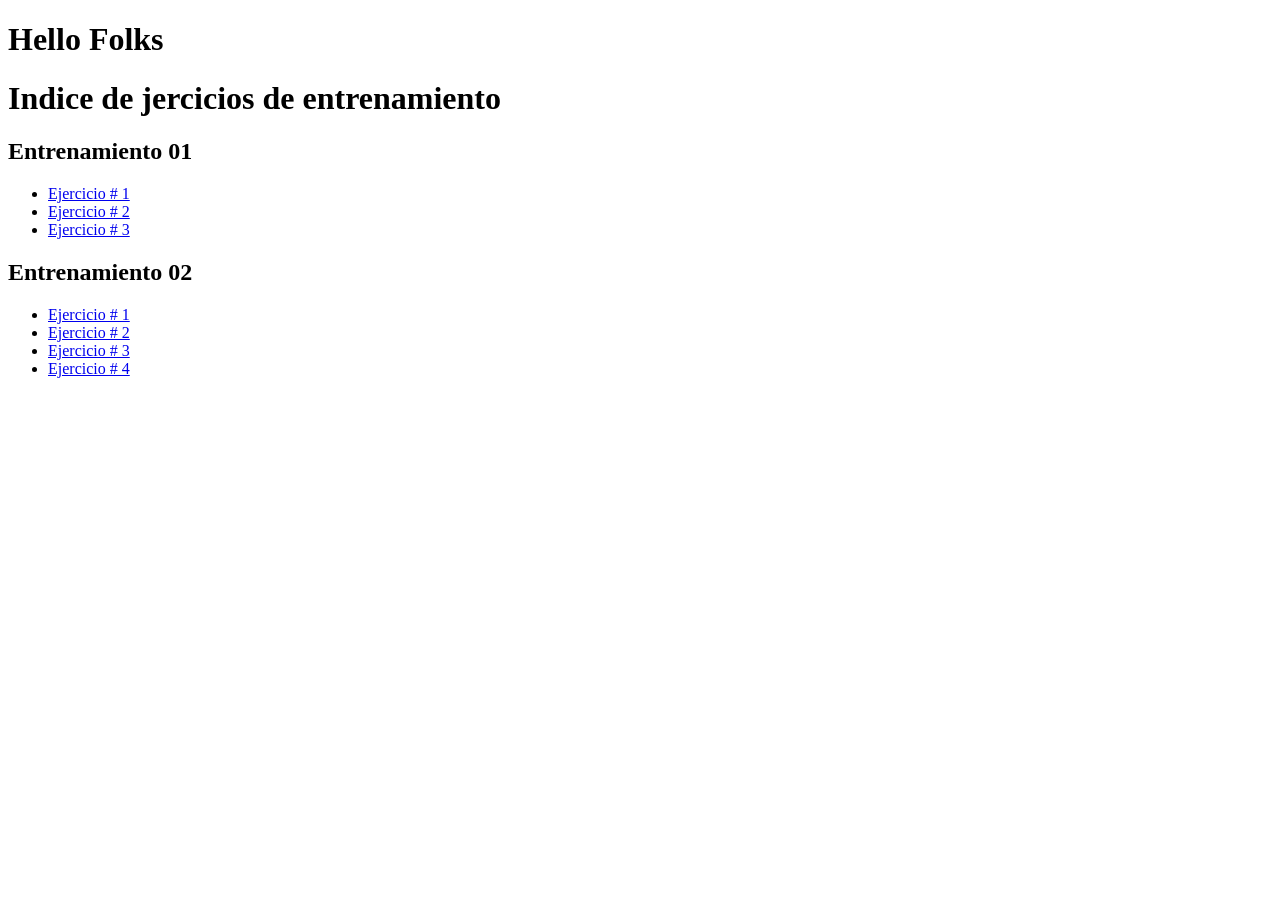
<file: index.html>
<!DOCTYPE html>
<html lang="en">

<head>
    <meta charset="UTF-8">
    <meta name="viewport" content="width=device-width, initial-scale=1.0">
    <title> Actividad 2</title>
</head>

<body>
    <header>
        <h1>Hello Folks</h1>
    </header>
    
    <h1>Indice de jercicios de entrenamiento </h1>

    <section>
        <h2>Entrenamiento 01 </h2>
        <ul>
            <li><a href="entrenamiento_01/Ejercicio_01/CV.html">Ejercicio # 1</a></li>

            <li><a href="entrenamiento_01/Ejercicio_02/receteraio.html">Ejercicio # 2</a></li>

            <li><a href="entrenamiento_01/Ejercicio_03/indiceReceta.html">Ejercicio # 3 </a></li>

        </ul>

    </section>

    <section>

        <h2> Entrenamiento 02</h2>

        <ul>

            <li><a href="./Entrenamiento_2/pages/modelo1.html">Ejercicio # 1</a></li>

            <li><a href="./Entrenamiento_2/pages/modelo2.html">Ejercicio # 2</a></li>

            <li><a href="./Entrenamiento_2/pages/modelo3.html">Ejercicio # 3</a></li>

            <li><a href="./Entrenamiento_2/pages/modelo4.html">Ejercicio # 4</a></li>

        </ul>

    </section>
</body>
</html>
</file>
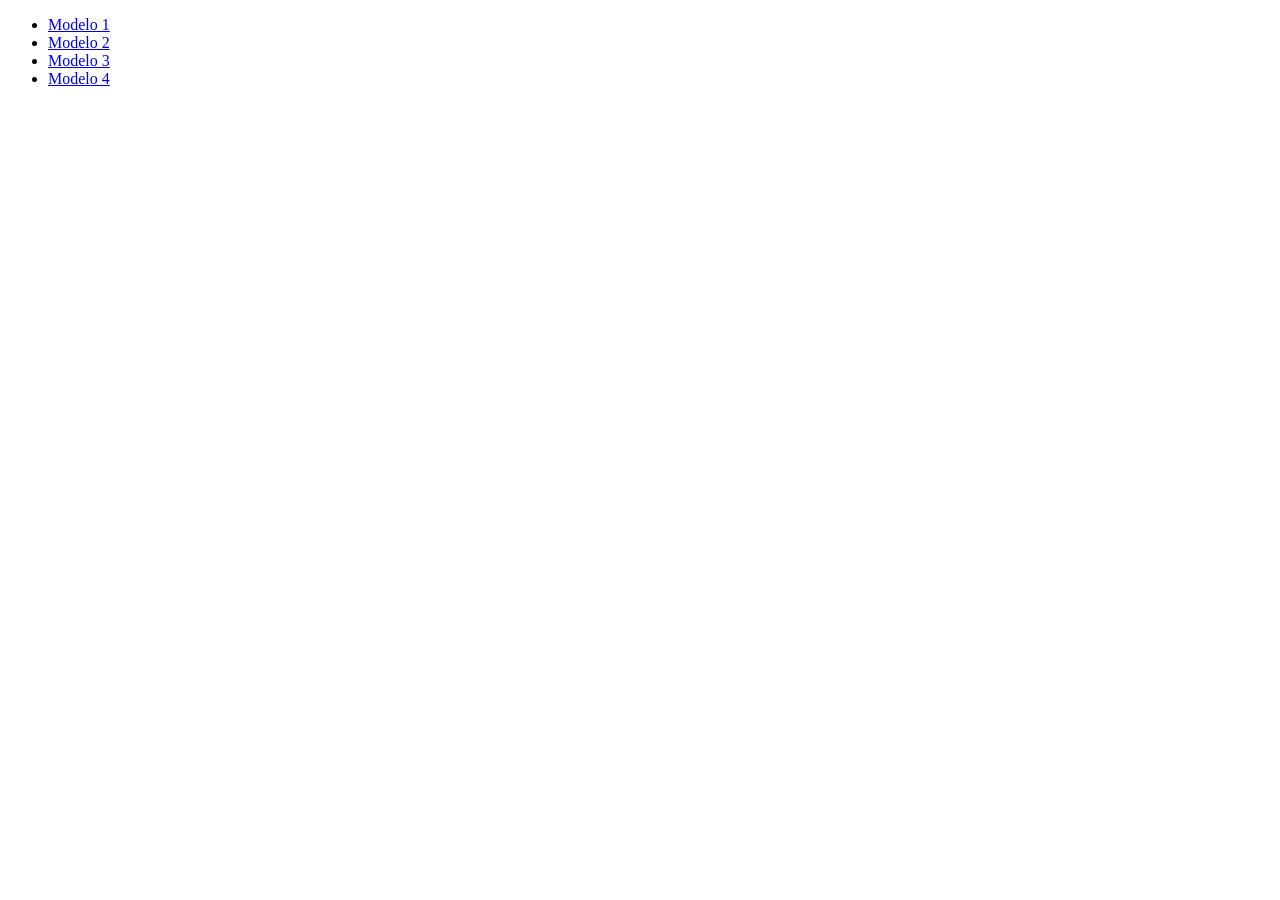
<file: Entrenamiento_2/index.html>
<!DOCTYPE html>
<html lang="en">
<head>
    <meta charset="UTF-8">
    <meta name="viewport" content="width=device-width, initial-scale=1.0">
    <title>Document</title>
</head>
<body>
    <main class="contenedor">
        <ul>
            <li><a href="./pages/modelo1.html">Modelo 1</a></li>
            <li><a href="./pages/modelo2.html">Modelo 2</a></li>
            <li><a href="./pages/modelo3.html">Modelo 3</a></li>
            <li><a href="./pages/modelo4.html">Modelo 4</a></li>
        </ul>
    </main>
</body>
</html>
</file>
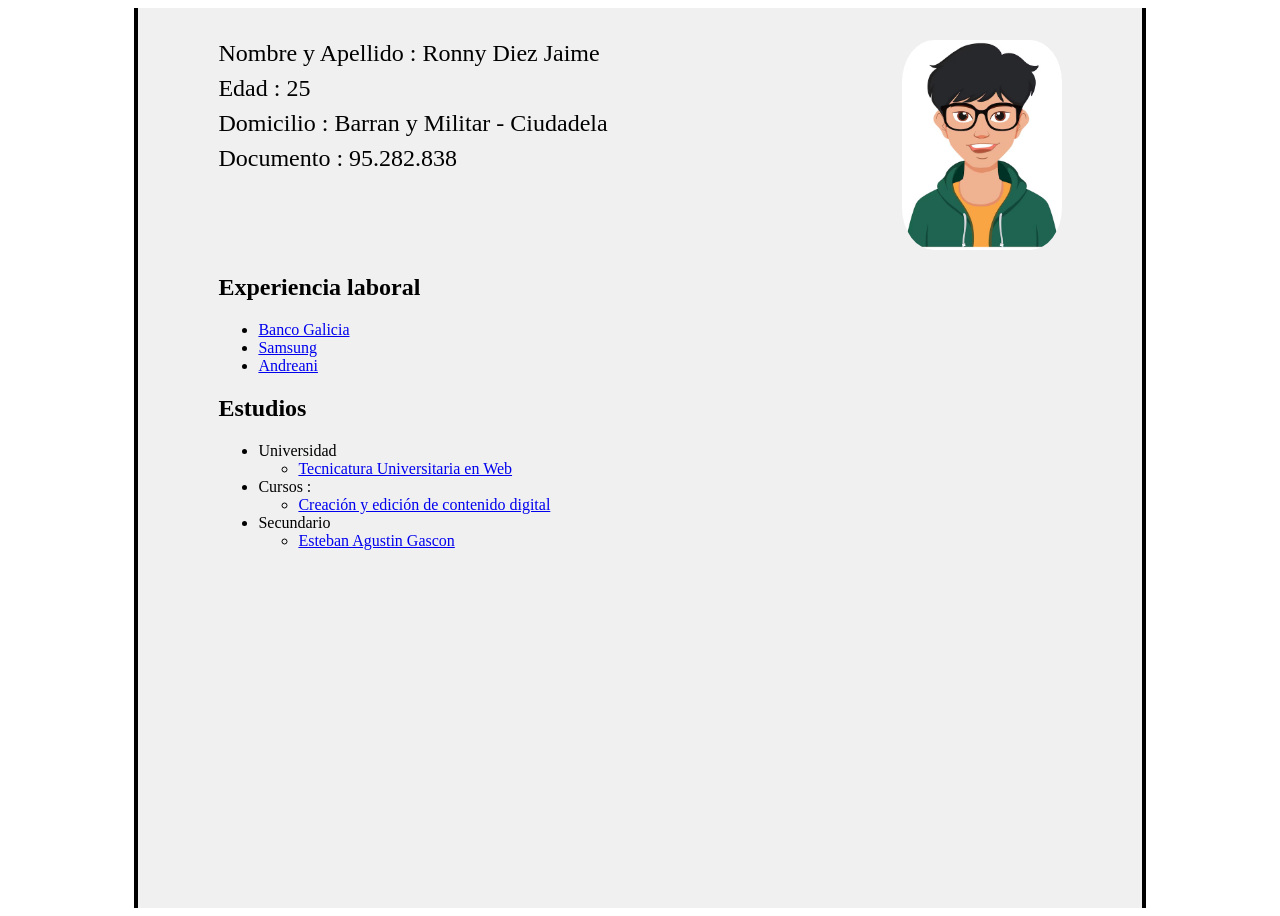
<file: entrenamiento_01/Ejercicio_01/CV.html>
<!DOCTYPE html>
<html lang="en">

<head>
    <meta charset="UTF-8">
    <meta name="viewport" content="width=device-width, initial-scale=1.0">
    <title>Document</title>
    <link rel="stylesheet" href="../styless.css">
</head>

<body class ="no-scroll">
    <main class="todos-los-datos">
        <section class="foto">
            <div class="datos">
                <ul>
                    <li>Nombre y Apellido : Ronny Diez Jaime</li>
                    <li>Edad : 25</li>
                    <li>Domicilio : Barran y Militar - Ciudadela </li>
                    <li>Documento : 95.282.838</li>

                </ul>
            </div>
            <div>
                <img src="image.png/perfil.png" alt="Perfil">
            </div>

        </section>
        
        <section>
            <h2>Experiencia laboral</h2>
            <ul>
                <li>
                    <a href="experiencia/Banco Galicia.html">Banco Galicia</a>
                </li>
                <li>
                    <a href="experiencia/Samsung.html">Samsung </a>
                </li>
                <li>
                    <a href="experiencia/Andreani.html">Andreani </a>
                </li>
            </ul>
        </section>
        <section >

            <h2>Estudios  </h2>
            <ul >
                <li>
                    Universidad


                    <ul>
                        <li>
                            <a href="estuidos/universidad.html">Tecnicatura Universitaria en Web</a>
                        </li>
                    </ul>


                </li>
                <li>
                    Cursos : 

                    <ul>
                        <li><a href="estuidos/cursoEdicion.html">Creación y edición de contenido digital</a>
                        </li>
                    </ul>

                </li>

                <li>
                    Secundario

                    <ul>
                        <li><a href="estuidos/secundario.html">Esteban Agustin Gascon</a></li>
                    </ul>
                </li>
            </ul>
        </section>


    </main>
</body>

</html>
</file>
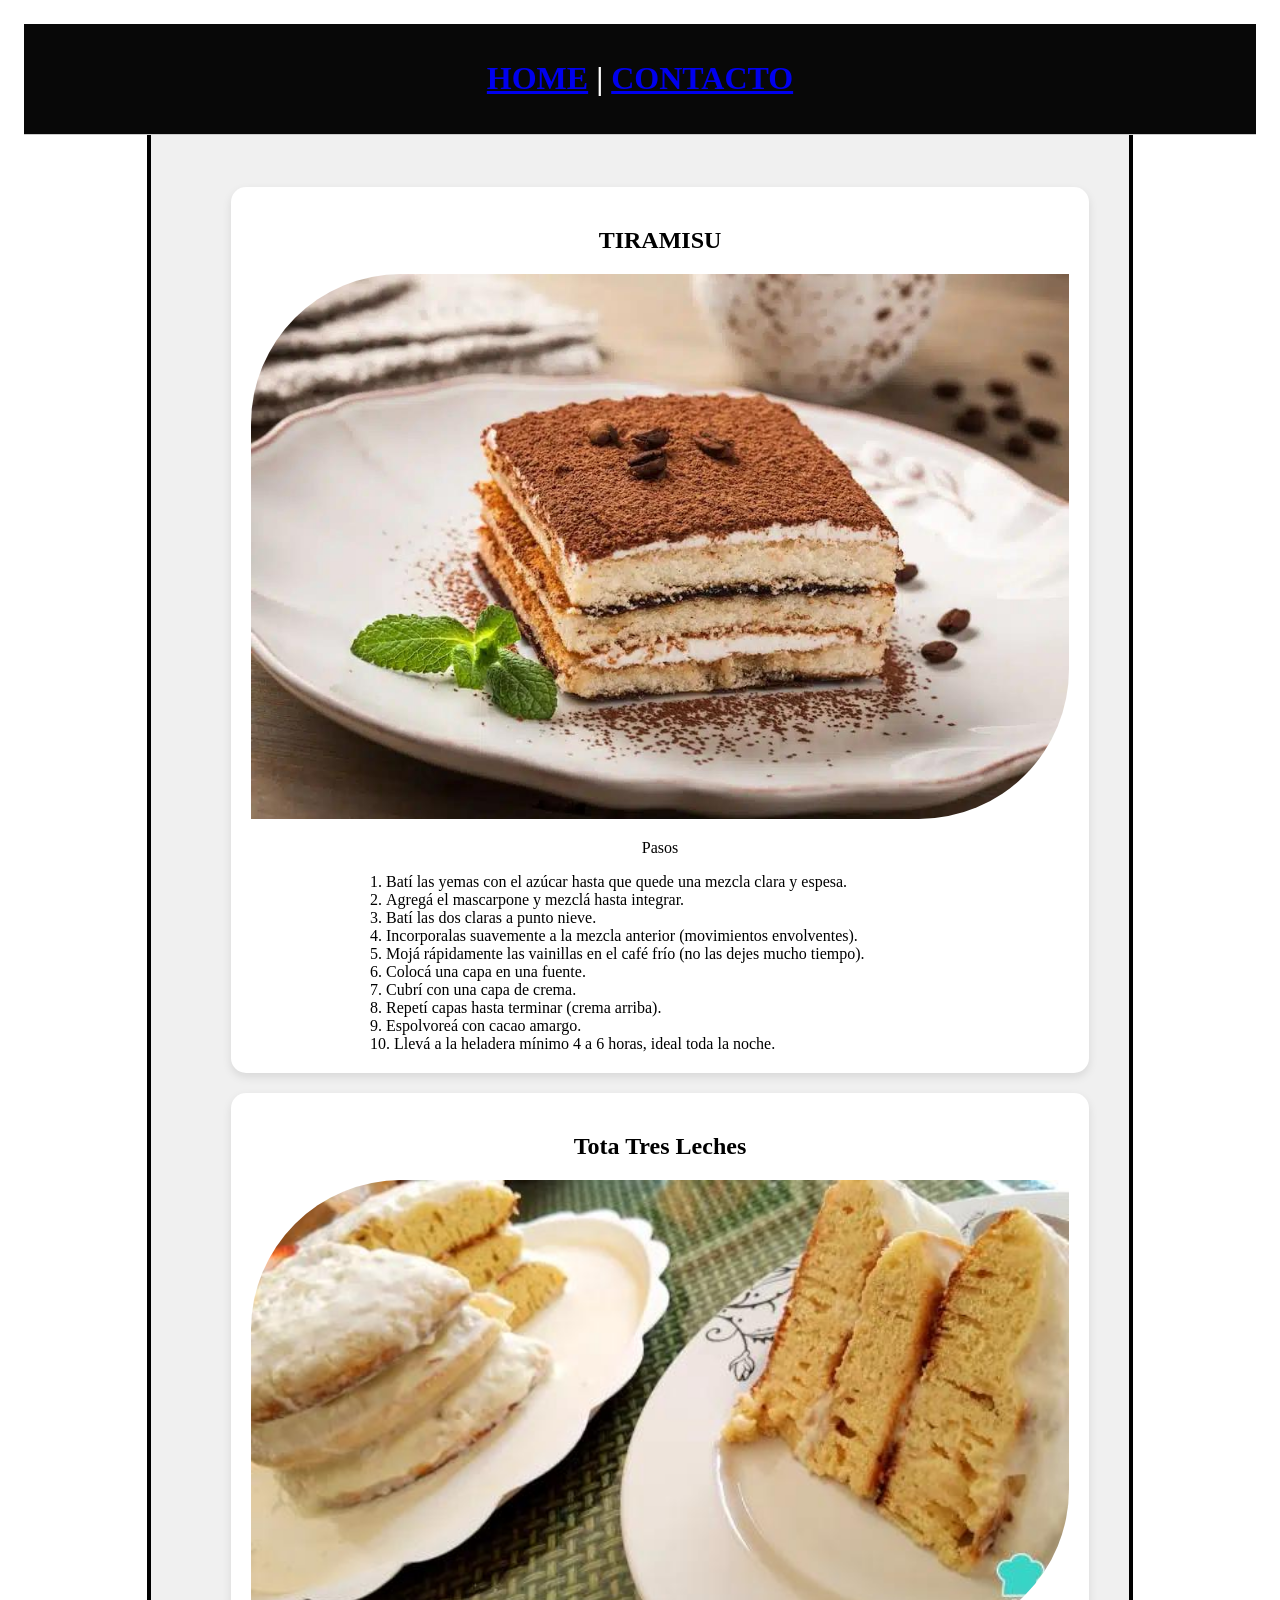
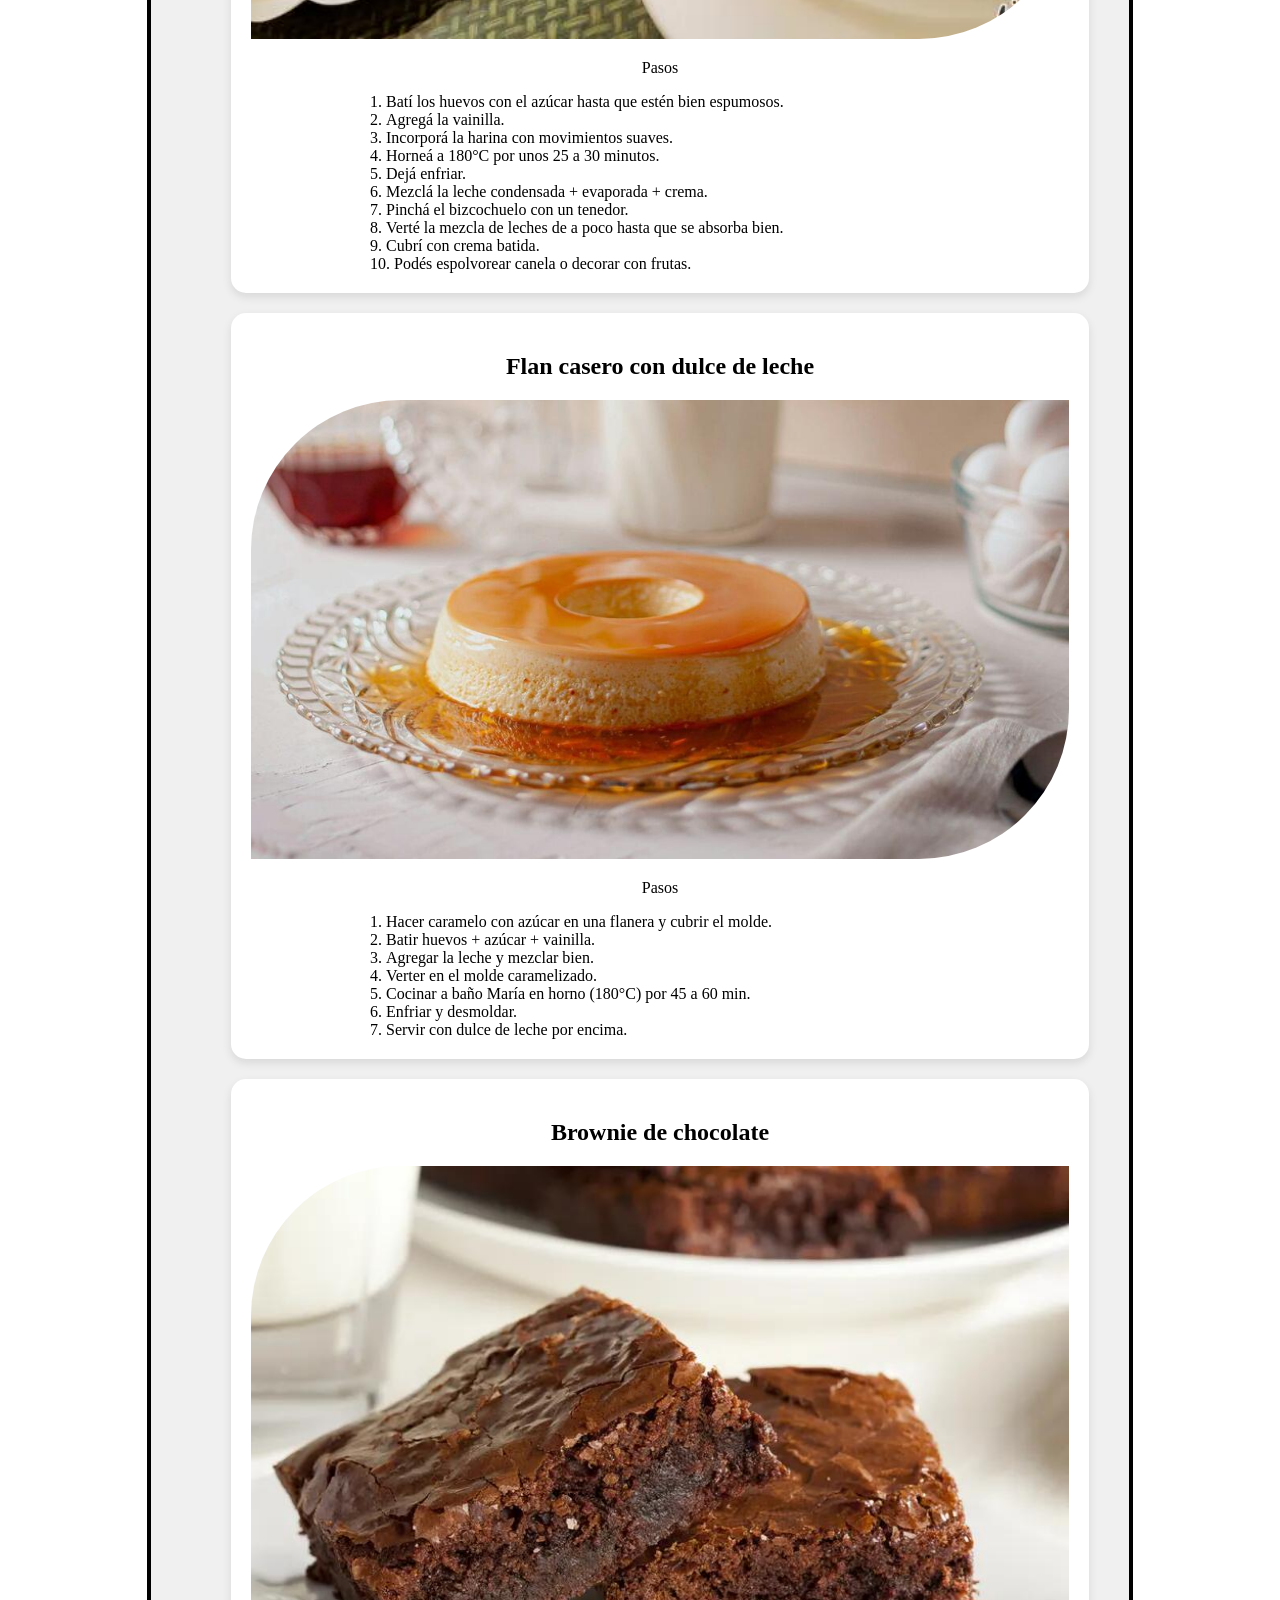
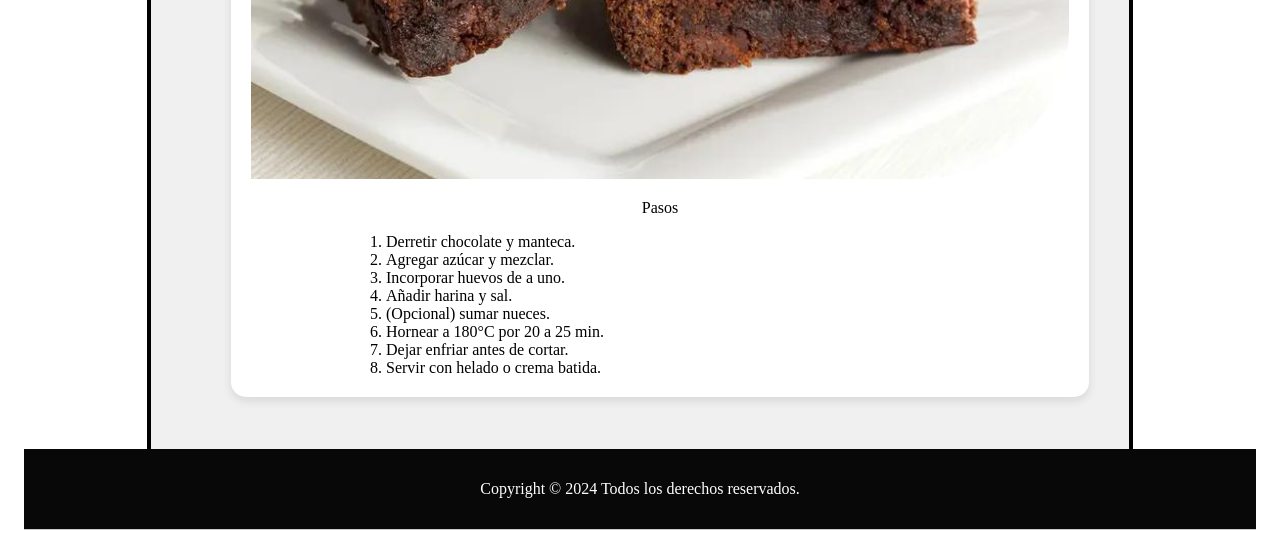
<file: entrenamiento_01/Ejercicio_02/receteraio.html>
<!DOCTYPE html>
<html lang="en">

<head>
    <meta charset="UTF-8">
    <meta name="viewport" content="width=device-width, initial-scale=1.0">
    <title>Document</title>
    <link rel="stylesheet" href="../styless.css">

</head>


<body class="prueba">
    <header class="header">
        <h1><a href="receteraio.html"> HOME</a> | <a href="Contacto/contacto.html">CONTACTO</a> </h1>
    </header>
    <main class="todos-los-datos">

        <section class="recetas">
            <article>
                <header>
                    <h2> TIRAMISU </h2>

                    <img src="image/TIRAMISU.jpg" alt="TIRAMISU">
                </header>
                <p> Pasos</p>

                <ol>
                    <li>Batí las yemas con el azúcar hasta que quede una mezcla clara y espesa. </li>
                    <li> Agregá el mascarpone y mezclá hasta integrar.</li>
                    <li> Batí las dos claras a punto nieve.</li>
                    <li> Incorporalas suavemente a la mezcla anterior (movimientos envolventes).</li>
                    <li> Mojá rápidamente las vainillas en el café frío (no las dejes mucho tiempo).</li>
                    <li> Colocá una capa en una fuente.</li>
                    <li> Cubrí con una capa de crema.</li>
                    <li> Repetí capas hasta terminar (crema arriba).</li>
                    <li> Espolvoreá con cacao amargo.</li>
                    <li>Llevá a la heladera mínimo 4 a 6 horas, ideal toda la noche.</li>
                </ol>
            </article>


            <article>
                <header>
                    <h2>Tota Tres Leches</h2>

                    <img src="image/TORTA3LECHE.jpg" alt="torta tres leche">
                </header>

                <p> Pasos</p>
                <ol>
                    <li> Batí los huevos con el azúcar hasta que estén bien espumosos.</li>
                    <li> Agregá la vainilla.</li>
                    <li>Incorporá la harina con movimientos suaves.</li>
                    <li>Horneá a 180°C por unos 25 a 30 minutos.</li>
                    <li>Dejá enfriar.</li>
                    <li>Mezclá la leche condensada + evaporada + crema.</li>
                    <li>Pinchá el bizcochuelo con un tenedor.</li>
                    <li>Verté la mezcla de leches de a poco hasta que se absorba bien.</li>
                    <li>Cubrí con crema batida.</li>
                    <li>Podés espolvorear canela o decorar con frutas. </li>
                </ol>
            </article>


            <article>
                <header>
                    <h2>Flan casero con dulce de leche</h2>

                    <img src="image/flan.jpg" alt="flan casero">
                </header>

                <p> Pasos</p>
                <ol>
                    <li> Hacer caramelo con azúcar en una flanera y cubrir el molde.</li>
                    <li> Batir huevos + azúcar + vainilla.</li>
                    <li> Agregar la leche y mezclar bien.</li>
                    <li> Verter en el molde caramelizado.</li>
                    <li> Cocinar a baño María en horno (180°C) por 45 a 60 min.</li>
                    <li> Enfriar y desmoldar.</li>
                    <li> Servir con dulce de leche por encima.</li>

                </ol>

            </article>

            <article>
                <header>
                    <h2>Brownie de chocolate</h2>

                    <img src="image/brownies.jpg" alt="brownie de chocolate">
                </header>

                <p> Pasos</p>
                <ol>
                    <li> Derretir chocolate y manteca.</li>
                    <li> Agregar azúcar y mezclar.</li>
                    <li> Incorporar huevos de a uno.</li>
                    <li> Añadir harina y sal.</li>
                    <li> (Opcional) sumar nueces.</li>
                    <li> Hornear a 180°C por 20 a 25 min. </li>
                    <li> Dejar enfriar antes de cortar.</li>
                    <li> Servir con helado o crema batida.</li>

                </ol>

            </article>




        </section>
    </main>
    <footer class="footer">
        <p>Copyright © 2024 Todos los derechos reservados.</p>
    </footer>

</body>

</html>
</file>
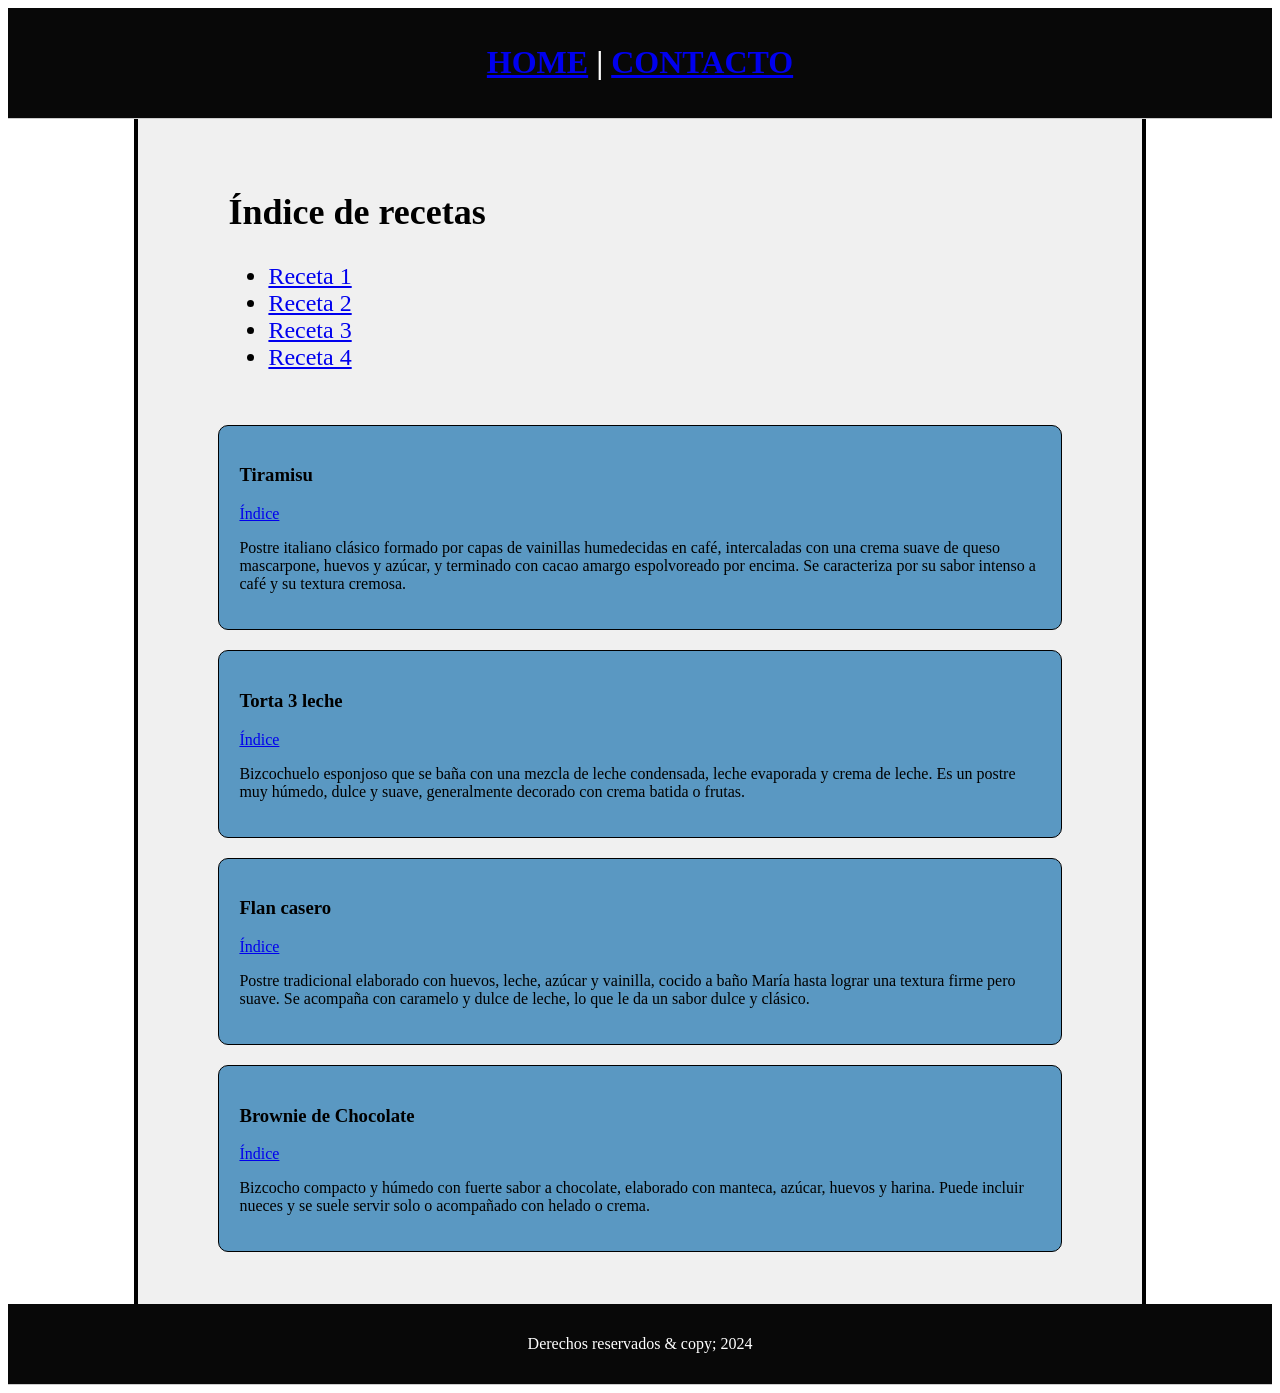
<file: entrenamiento_01/Ejercicio_03/indiceReceta.html>
<!DOCTYPE html>
<html lang="en">

<head>
    <meta charset="UTF-8">
    <meta name="viewport" content="width=device-width, initial-scale=1.0">
    <title>Document</title>
    <link rel="stylesheet" href="../styless.css">

</head>

<body>
    <header>
        <header class="header">
            <h1> <a href="indiceReceta.html">HOME</a> | <a href="../Ejercicio_02/Contacto/contacto.html">CONTACTO</a>
            </h1>
        </header>

        <main>

            <main class="todos-los-datos">

                <!-- ÍNDICE -->
                <section class="indice">
                    <h2>Índice de recetas</h2>
                    <ul>
                        <li><a href="#receta1">Receta 1</a></li>
                        <li><a href="#receta2">Receta 2</a></li>
                        <li><a href="#receta3">Receta 3</a></li>
                        <li><a href="#receta4">Receta 4</a></li>
                    </ul>
                </section>

                <!-- RECETAS -->
                <section id="receta1" class="receta">
                    <h3>Tiramisu</h3>
                    <a href="#top">Índice</a>
                    <p>Postre italiano clásico formado por capas de vainillas humedecidas en café, intercaladas con una crema suave de queso mascarpone, huevos y azúcar, y terminado con cacao amargo espolvoreado por encima. Se caracteriza por su sabor intenso a café y su textura cremosa.</p>
                </section>

                <section id="receta2" class="receta">
                    <h3>Torta 3 leche</h3>
                    <a href="#top">Índice</a>
                    <p>Bizcochuelo esponjoso que se baña con una mezcla de leche condensada, leche evaporada y crema de leche. Es un postre muy húmedo, dulce y suave, generalmente decorado con crema batida o frutas.</p>
                </section>

                <section id="receta3" class="receta">
                    <h3>Flan casero</h3>
                    <a href="#top">Índice</a>
                    <p>Postre tradicional elaborado con huevos, leche, azúcar y vainilla, cocido a baño María hasta lograr una textura firme pero suave. Se acompaña con caramelo y dulce de leche, lo que le da un sabor dulce y clásico.</p>
                </section>

                <section id="receta4" class="receta">
                    <h3>Brownie de Chocolate</h3>
                    <a href="#top">Índice</a>
                    <p>Bizcocho compacto y húmedo con fuerte sabor a chocolate, elaborado con manteca, azúcar, huevos y harina. Puede incluir nueces y se suele servir solo o acompañado con helado o crema.</p>
                </section>


                </div>



            </main>

            <footer class="footer">
                <p>Derechos reservados & copy; 2024</p>

            </footer>
</body>
</file>
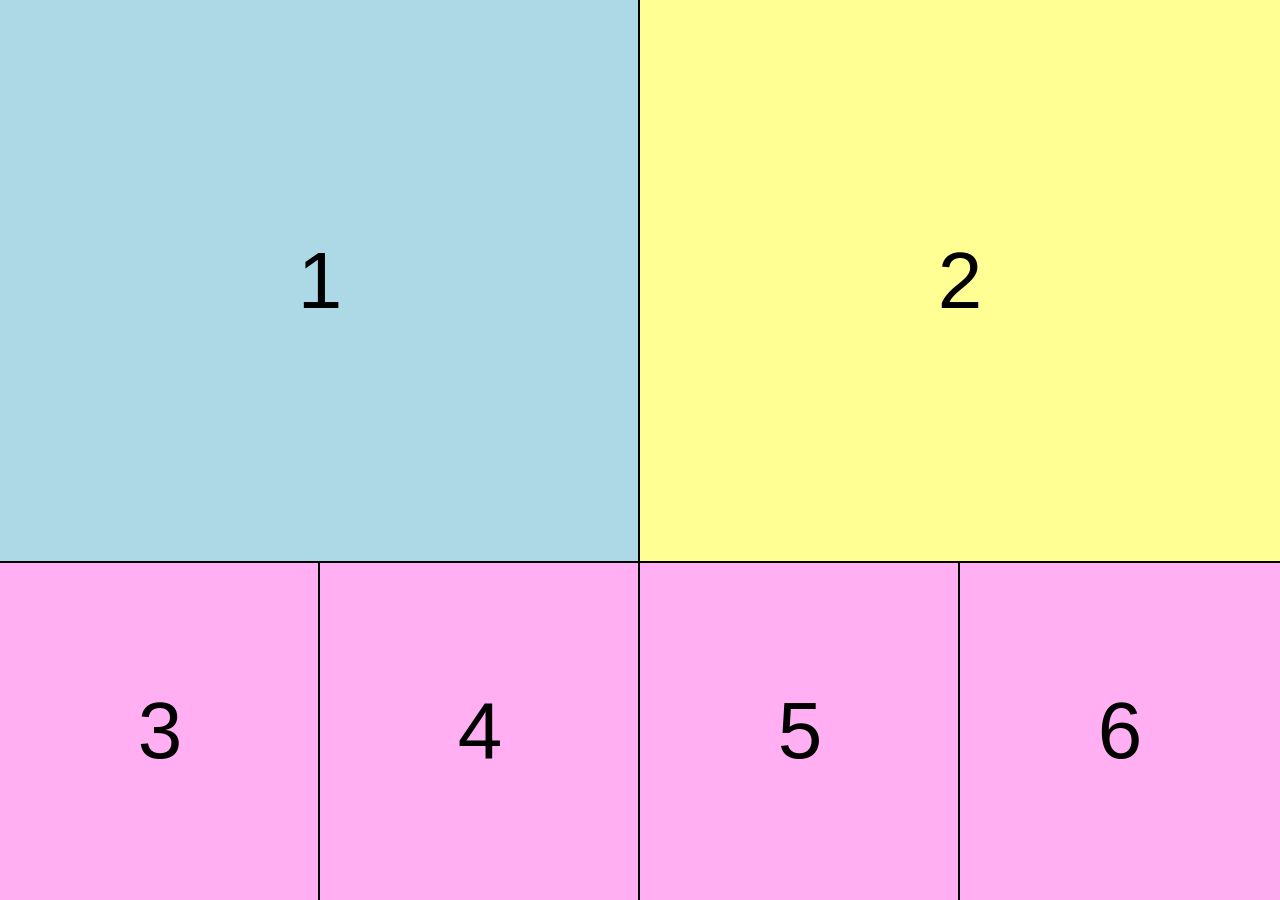
<file: Entrenamiento_2/pages/modelo1.html>
<!doctype html>
<html lang="en">

<head>
  <meta charset="UTF-8" />
  <meta name="viewport" content="width=device-width, initial-scale=1.0" />
  <title>Ejercicio 2</title>
  <link rel="stylesheet" href="./styles/style1.css">
</head>

<body>
  <main>
    <div class="elemento1">1</div>
    <div class="elemento2">2</div>
    <div class="elemento3">3</div>
    <div class="elemento4">4</div>
    <div class="elemento5">5</div>
    <div class="elemento6">6</div>
    <!-- tipodeetiqueta.nombredelaclase * cantidad deseada // 
         el $ es el contador y se puede poner en el nombre de la clase o dentro
         de la etiqueta creada entre {}
         -->
  </main>
</body>

</html>
</file>
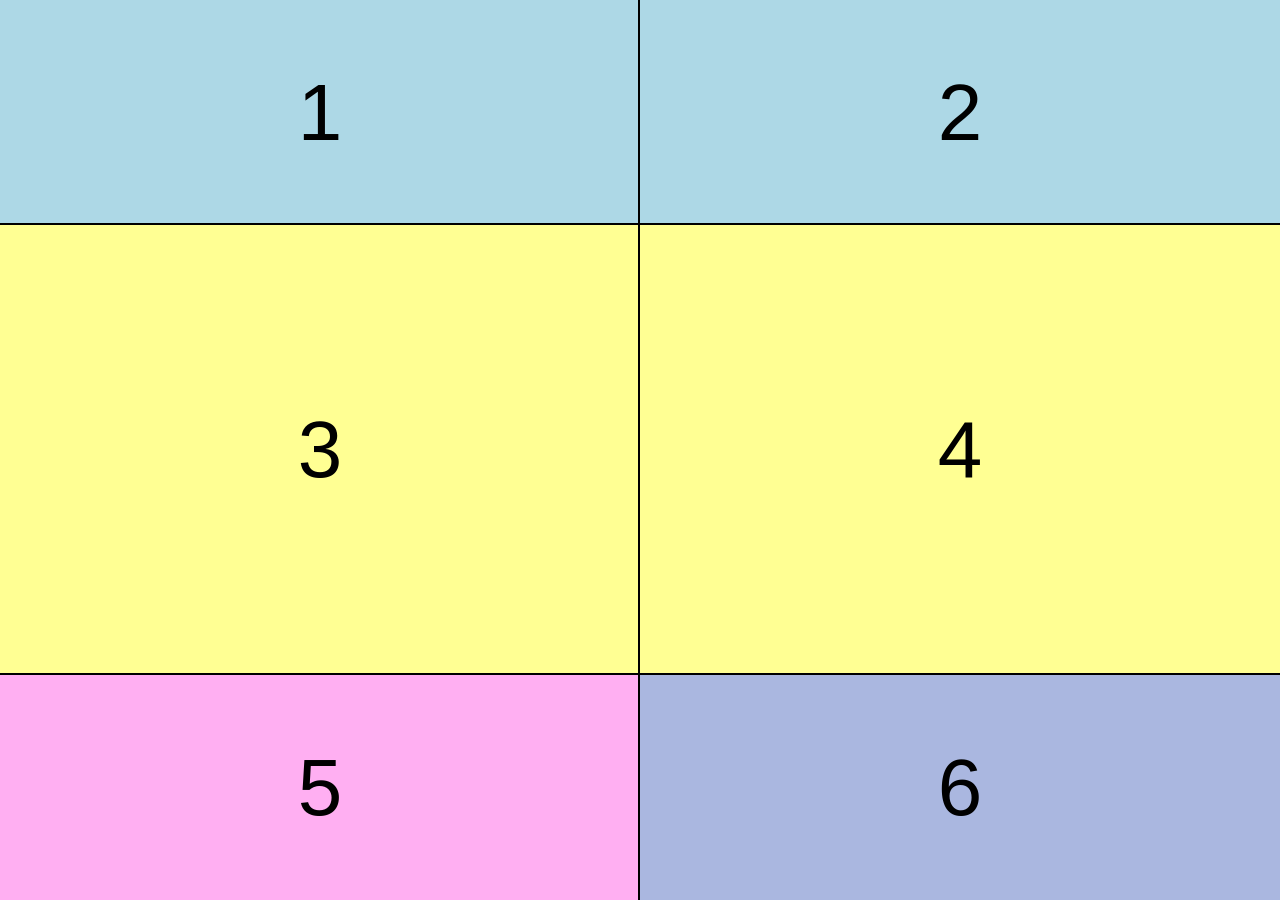
<file: Entrenamiento_2/pages/modelo2.html>
<!doctype html>
<html lang="en">

<head>
  <meta charset="UTF-8" />
  <meta name="viewport" content="width=device-width, initial-scale=1.0" />
  <title>Ejercicio 2</title>
  <link rel="stylesheet" href="./styles/style2.css">
</head>

<body>
  <main>
    <div class="elemento1">1</div>
    <div class="elemento2">2</div>
    <div class="elemento3">3</div>
    <div class="elemento4">4</div>
    <div class="elemento5">5</div>
    <div class="elemento6">6</div>
    <!-- tipodeetiqueta.nombredelaclase * cantidad deseada // 
         el $ es el contador y se puede poner en el nombre de la clase o dentro
         de la etiqueta creada entre {}
         -->
  </main>
</body>

</html>
</file>
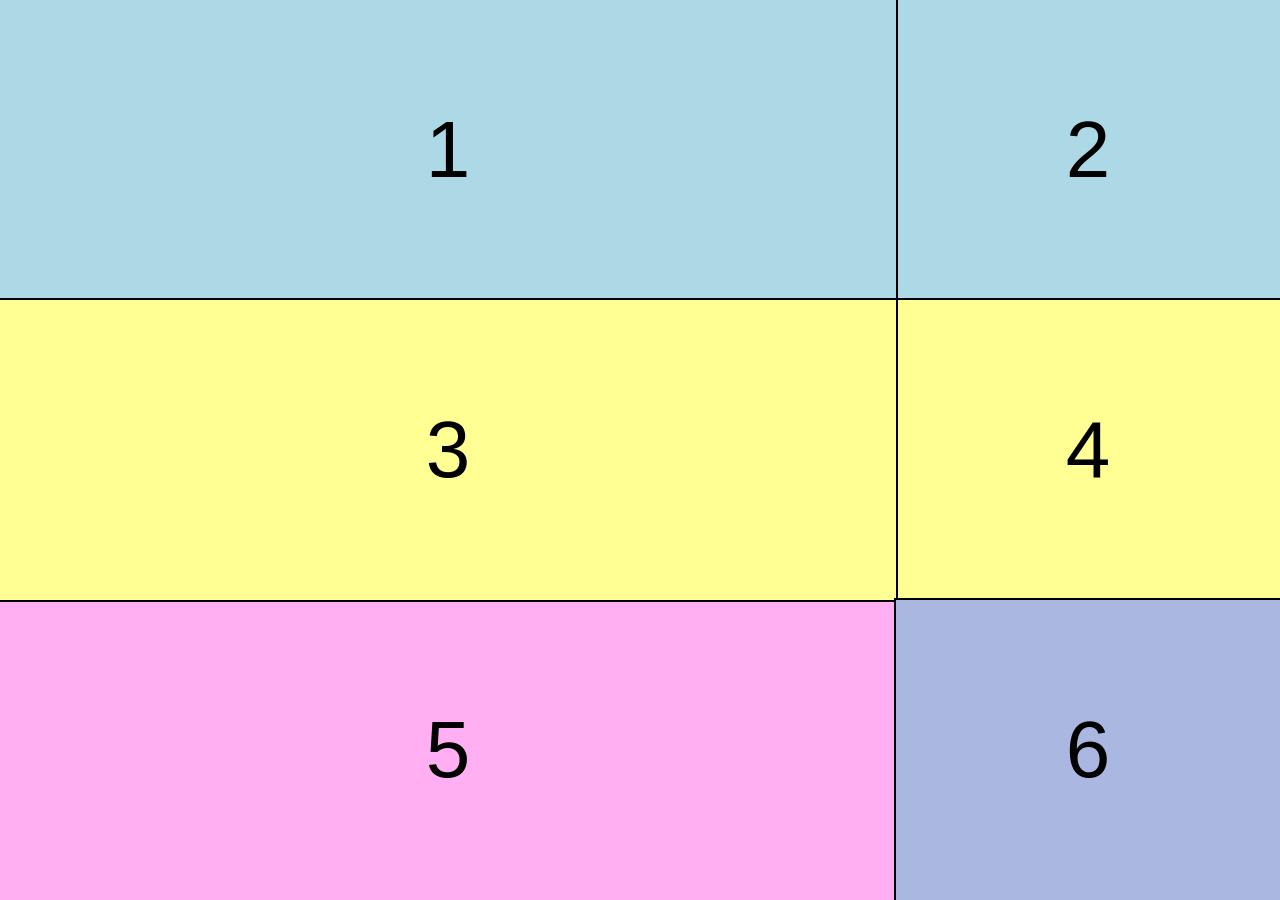
<file: Entrenamiento_2/pages/modelo3.html>
<!doctype html>
<html lang="en">

<head>
  <meta charset="UTF-8" />
  <meta name="viewport" content="width=device-width, initial-scale=1.0" />
  <title>Ejercicio 2</title>
  <link rel="stylesheet" href="./styles/style3.css">
</head>

<body>
  <main>
    <div class="elemento2">2</div>
    <div class="elemento4">4</div>
    <div class="elemento5">5</div>

    <div class="elemento1">1</div>
    <div class="elemento3">3</div>
    <div class="elemento6">6</div>
    <!-- tipodeetiqueta.nombredelaclase * cantidad deseada // 
         el $ es el contador y se puede poner en el nombre de la clase o dentro
         de la etiqueta creada entre {}
         -->
  </main>
</body>

</html>
</file>
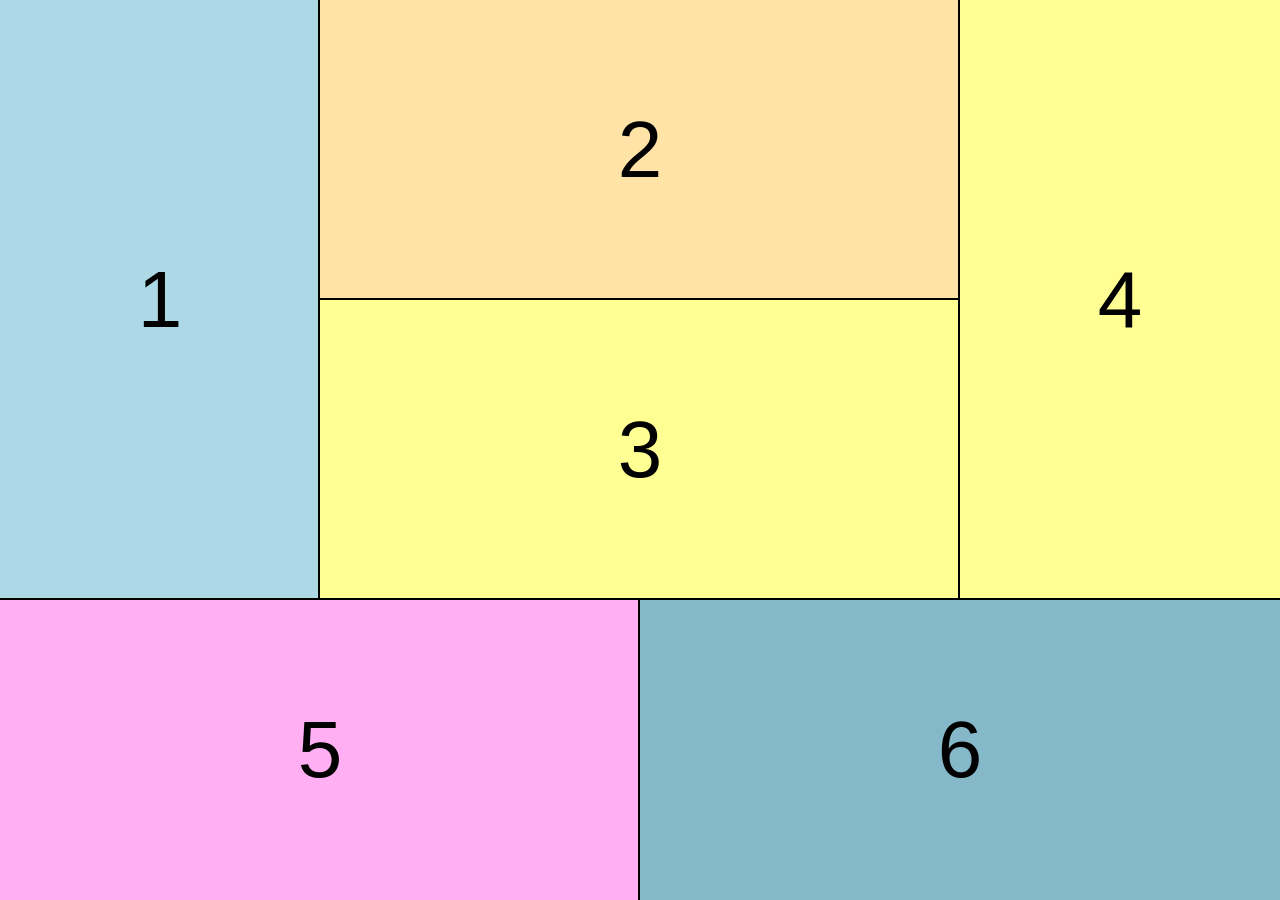
<file: Entrenamiento_2/pages/modelo4.html>
<!doctype html>
<html lang="en">

<head>
  <meta charset="UTF-8" />
  <meta name="viewport" content="width=device-width, initial-scale=1.0" />
  <title>Ejercicio 2</title>
  <link rel="stylesheet" href="./styles/style4.css">
</head>

<body>
  <main>
    <div class="elemento1">1</div>
    <div class="elemento2">2</div>
    <div class="elemento3">3</div>
    <div class="elemento4">4</div>
    <div class="elemento5">5</div>
    <div class="elemento6">6</div>
    <!-- tipodeetiqueta.nombredelaclase * cantidad deseada // 
         el $ es el contador y se puede poner en el nombre de la clase o dentro
         de la etiqueta creada entre {}
         -->
  </main>
</body>

</html>
</file>
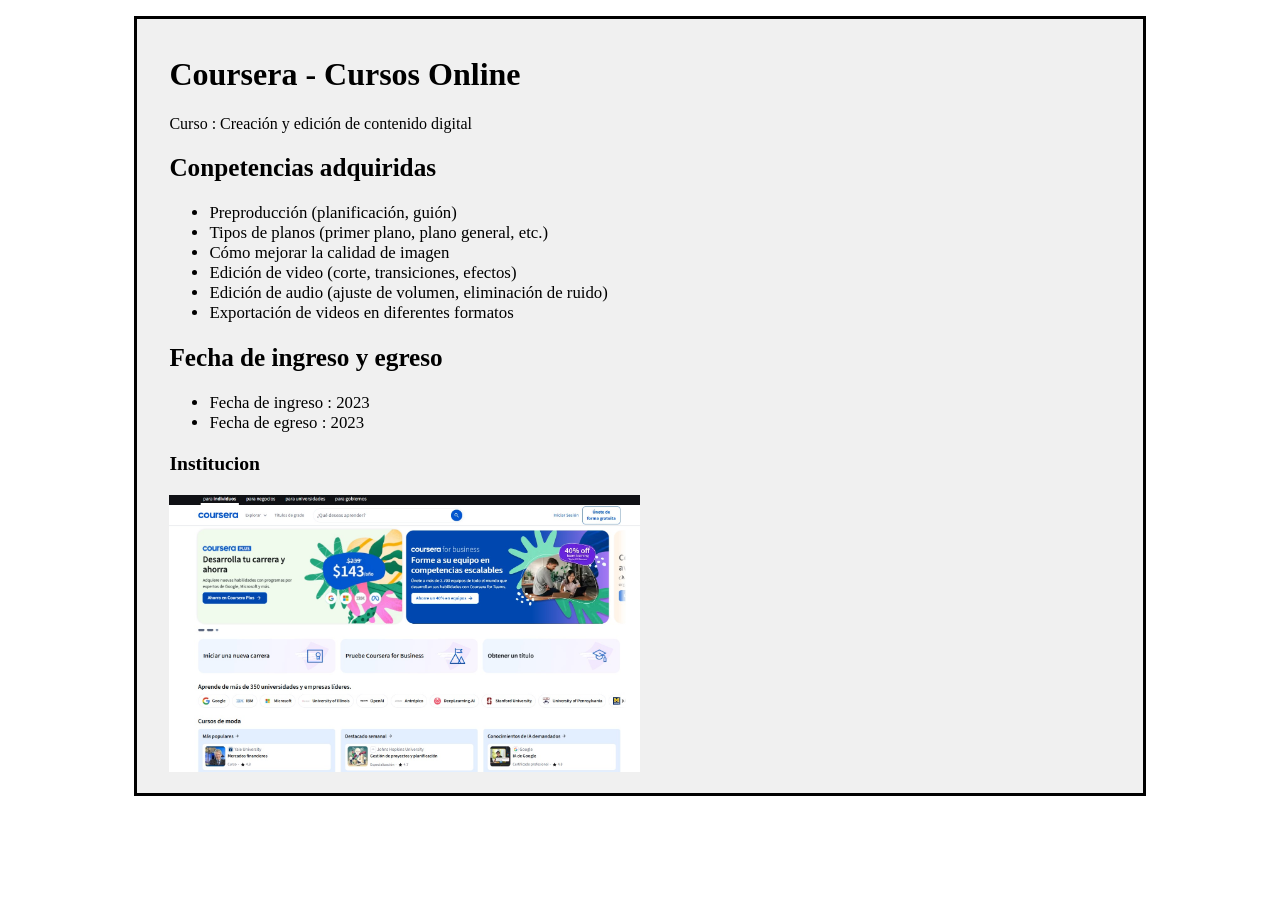
<file: entrenamiento_01/Ejercicio_01/estuidos/cursoEdicion.html>
<!DOCTYPE html>
<html lang="en">

<head>
    <meta charset="UTF-8">
    <meta name="viewport" content="width=device-width, initial-scale=1.0">
    <title>Document</title>
    <link rel="stylesheet" href="../../styless.css">


</head>

<body>
    <main class="diseño-experiencias-estudios">

        <h1>Coursera - Cursos Online</h1>
        
        <p> Curso : Creación y edición de contenido digital</p>

        <section class="letra">
            <h2> Conpetencias adquiridas </h2>
            <ul>
                <li>
                    Preproducción (planificación, guión)
                </li>
                <li>
                    Tipos de planos (primer plano, plano general, etc.)
                </li>
                <li>
                    Cómo mejorar la calidad de imagen
                </li>
                <li>
                    Edición de video (corte, transiciones, efectos)
                </li>
                <li>
                    Edición de audio (ajuste de volumen, eliminación de ruido)
                </li>
                <li>
                    Exportación de videos en diferentes formatos
                </li>
               
            </ul>
            <section>
                <h2> Fecha de ingreso y egreso</h2>
                <ul>
                    <li> Fecha de ingreso : 2023</li>
                    <li> Fecha de egreso :  2023 </li>
                </ul>

            </section>
            <section class="institucion">
                <h3>Institucion</h3>
                <img src="../image.png/coursera.jpg" alt="Coursera">

            </section>


    </main>

</body>

</html>
</file>
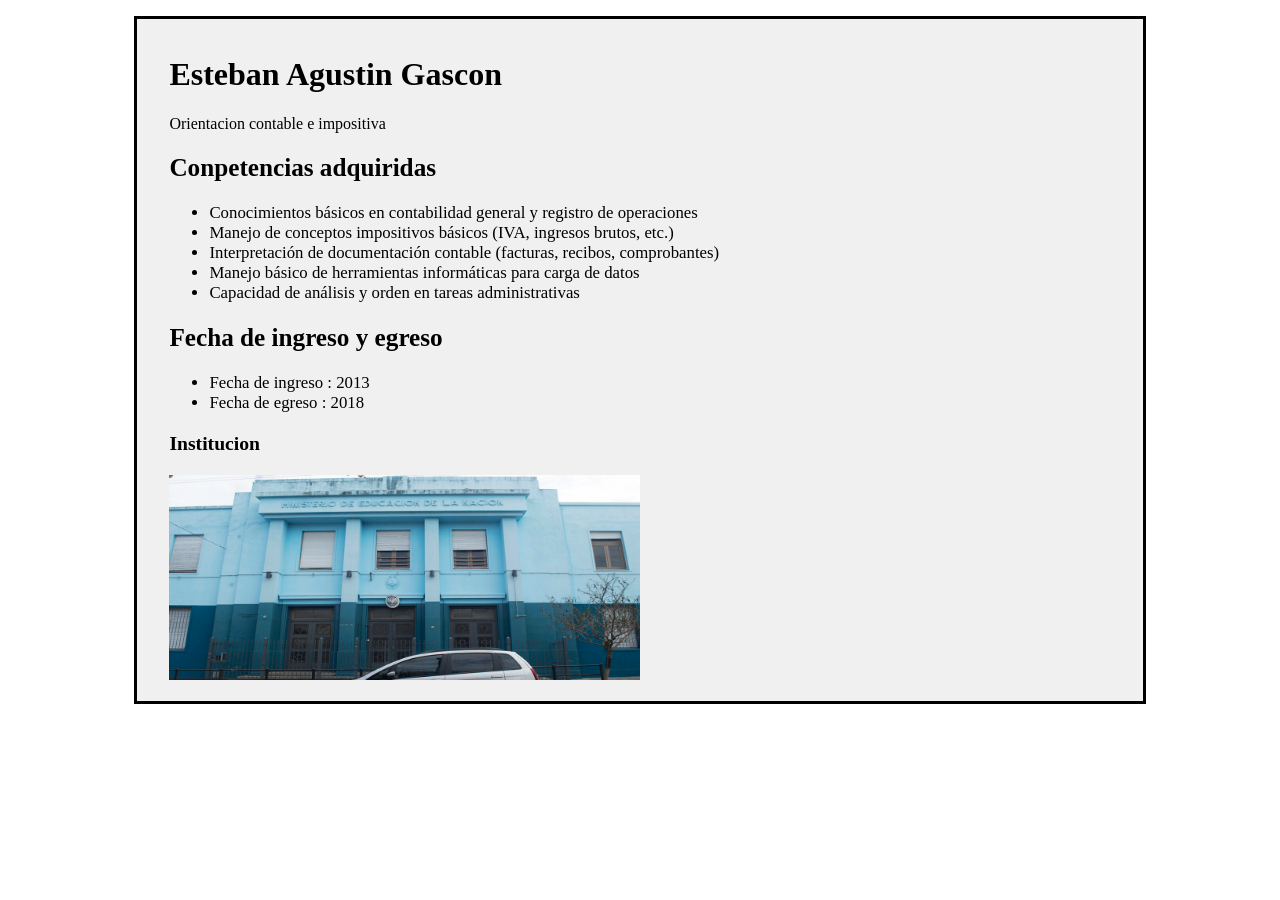
<file: entrenamiento_01/Ejercicio_01/estuidos/secundario.html>
<!DOCTYPE html>
<html lang="en">

<head>
    <meta charset="UTF-8">
    <meta name="viewport" content="width=device-width, initial-scale=1.0">
    <title>Document</title>
    <link rel="stylesheet" href="../../styless.css">


</head>

<body>
    <main class="diseño-experiencias-estudios">

        <h1>Esteban Agustin Gascon</h1>
        
        <p> Orientacion contable e impositiva</p>

        <section class="letra">
            <h2> Conpetencias adquiridas </h2>
            <ul>
                <li>
                  Conocimientos básicos en contabilidad general y registro de operaciones
                </li>
                <li>
                    Manejo de conceptos impositivos básicos (IVA, ingresos brutos, etc.)
                </li>
                <li>
                   Interpretación de documentación contable (facturas, recibos, comprobantes)
                </li>
                <li>
                    Manejo básico de herramientas informáticas para carga de datos
                </li>
                <li>
                    Capacidad de análisis y orden en tareas administrativas
                </li>
            </ul>
            <section>
                <h2> Fecha de ingreso y egreso</h2>
                <ul>
                    <li> Fecha de ingreso : 2013</li>
                    <li> Fecha de egreso :  2018 </li>
                </ul>

            </section>
            <section class="institucion">
                <h3>Institucion</h3>
                <img src="../image.png/agustinGascon.jpg" alt="Coursera">

            </section>


    </main>

</body>

</html>
</file>
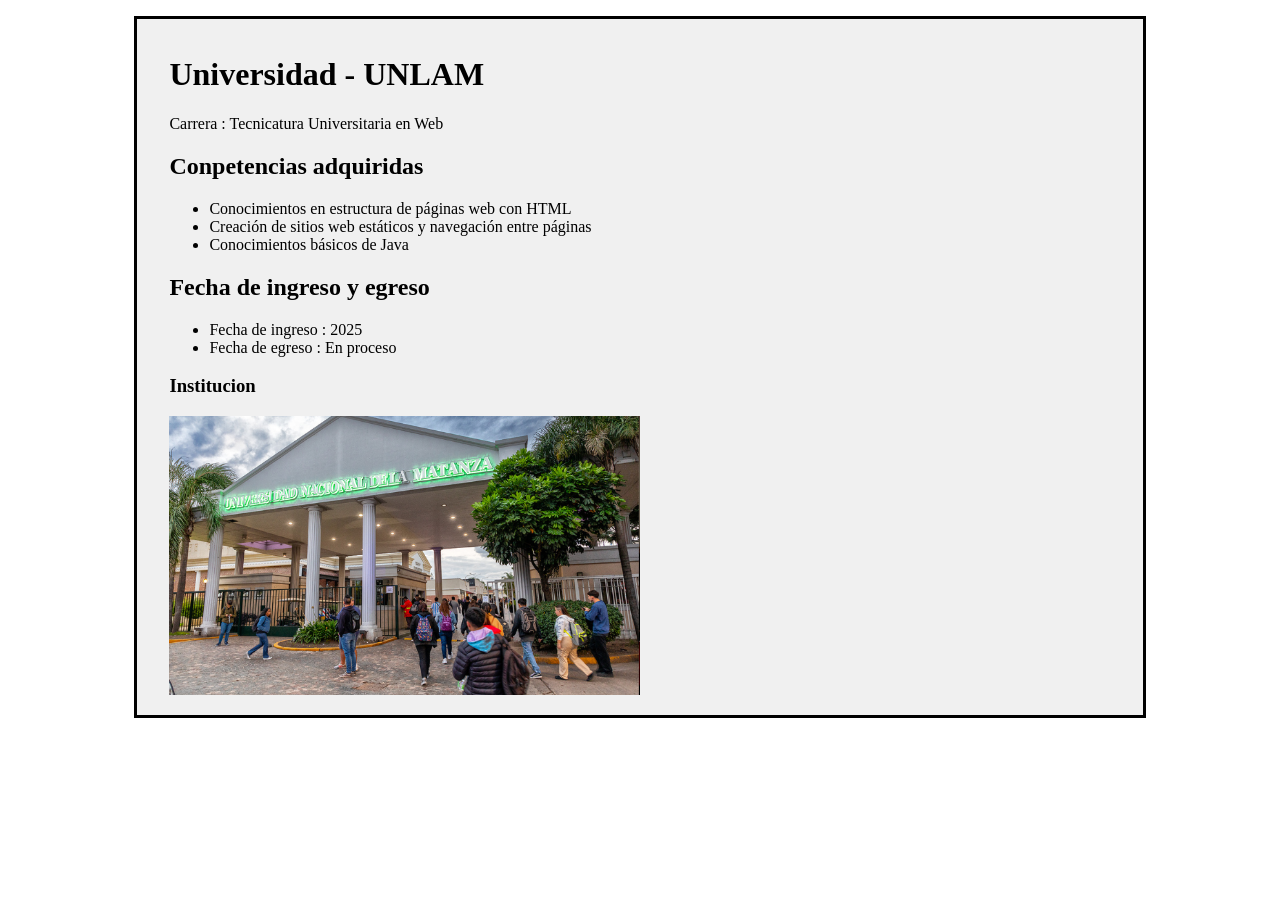
<file: entrenamiento_01/Ejercicio_01/estuidos/universidad.html>
<!DOCTYPE html>
<html lang="en">

<head>
    <meta charset="UTF-8">
    <meta name="viewport" content="width=device-width, initial-scale=1.0">
    <title>Document</title>
    <link rel="stylesheet" href="../../styless.css">


</head>

<body>
    <main class="diseño-experiencias-estudios">

        <h1>Universidad - UNLAM </h1>
        
        <p> Carrera : Tecnicatura Universitaria en Web</p>

        <section>
            <h2> Conpetencias adquiridas </h2>
            <ul>
                <li>
                    Conocimientos en estructura de páginas web con HTML
                </li>
                <li>
                    Creación de sitios web estáticos y navegación entre páginas
                </li>
                <li>
                    Conocimientos básicos de Java

                </li>

            </ul>
            <section>
                <h2> Fecha de ingreso y egreso</h2>
                <ul>
                    <li> Fecha de ingreso : 2025</li>
                    <li> Fecha de egreso : En proceso </li>
                </ul>

            </section>
            <section class = "institucion">
                <h3>Institucion</h3>
                <img src="../image.png/unlam.png" alt="UNLAM">

            </section>


    </main>

</body>

</html>
</file>
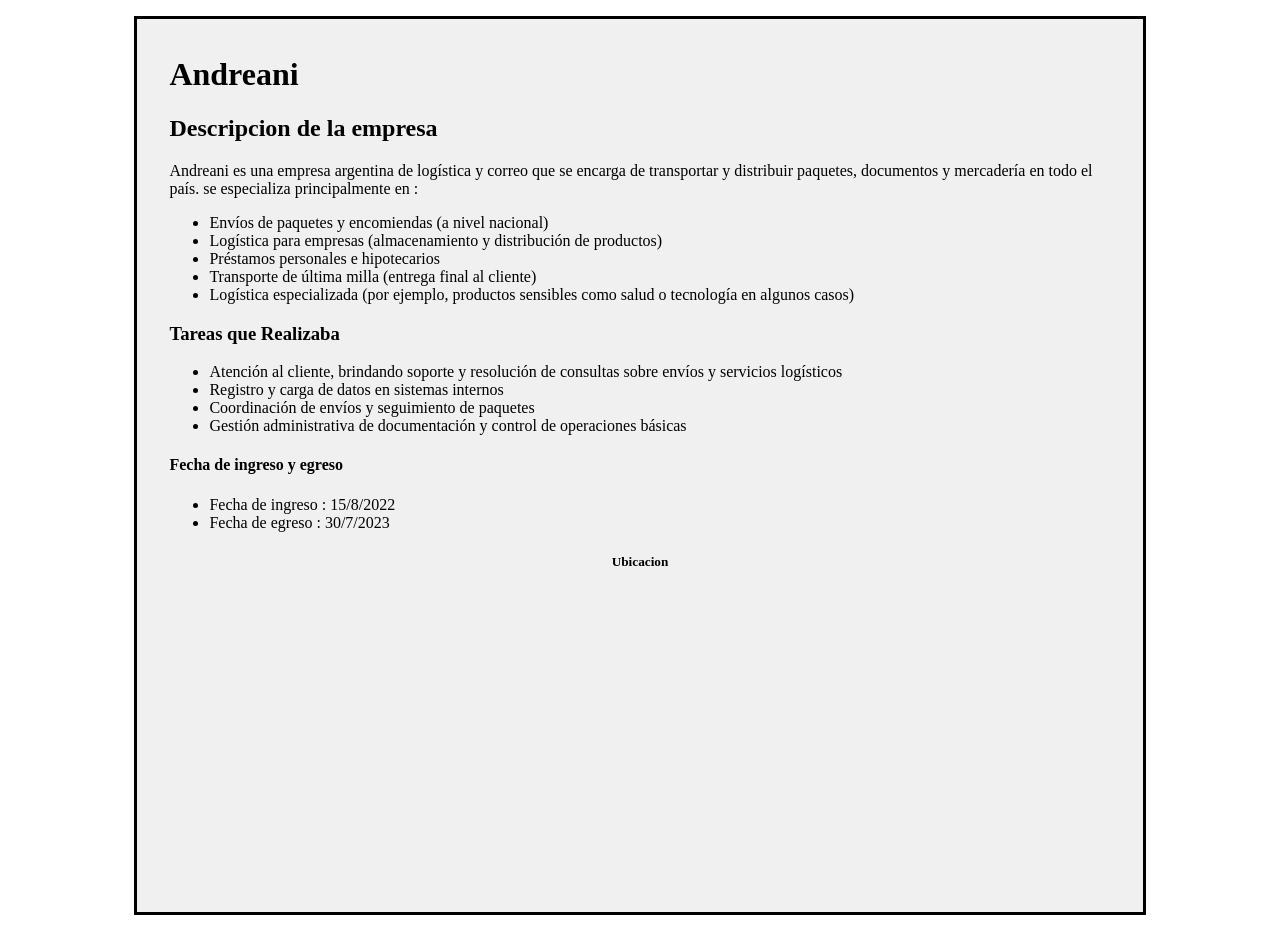
<file: entrenamiento_01/Ejercicio_01/experiencia/Andreani.html>
<!DOCTYPE html>
<html lang="en">

<head>
    <meta charset="UTF-8">
    <meta name="viewport" content="width=device-width, initial-scale=1.0">
    <title>Document</title>
    <link rel="stylesheet" href="../../styless.css">
    
</head>


<body>
    <main class="diseño-experiencias-estudios">

    <h1> Andreani </h1>
    <section>
        <h2> Descripcion de la empresa </h2>
        Andreani es una empresa argentina de logística y 
        correo que se encarga de transportar y 
        distribuir paquetes, documentos y mercadería en todo el país.
        se especializa principalmente en :
        
        <ul>  
        <li> Envíos de paquetes y encomiendas (a nivel nacional)</li>
        <li> Logística para empresas (almacenamiento y distribución de productos)</li>
        <li> Préstamos personales e hipotecarios</li>
        <li> Transporte de última milla (entrega final al cliente)</li>
        <li> Logística especializada (por ejemplo, productos sensibles como salud o tecnología en algunos casos)</li>
          </ul>
    </section>

    <section>
        <h3>Tareas que Realizaba</h3>
        <ul>
            <li> Atención al cliente, brindando soporte y resolución de consultas sobre envíos y servicios logísticos</li>
            <li> Registro y carga de datos en sistemas internos</li>
            <li> Coordinación de envíos y seguimiento de paquetes </li>
            <li> Gestión administrativa de documentación y control de operaciones básicas</li>
        </ul>
    </section>
    <section>
        <h4> Fecha de ingreso y egreso</h4>
        <ul>
            <li> Fecha de ingreso : 15/8/2022 </li>
            <li> Fecha de egreso : 30/7/2023 </li>
    </section>
    <section class="mapa">
        <h5> Ubicacion </h5>
        <iframe title="Sucursal Andreani Villa Luro" src="https://www.google.com/maps/embed?pb=!1m18!1m12!1m3!1d3282.653419311621!2d-58.50839382336592!3d-34.638197659321406!2m3!1f0!2f0!3f0!3m2!1i1024!2i768!4f13.1!3m3!1m2!1s0x95bcc95733eac609%3A0xf3a95bca48ddfa5a!2sAndreani%20Villa%20Luro!5e0!3m2!1ses!2sar!4v1777223657841!5m2!1ses!2sar"
         style="border:0;" allowfullscreen="" loading="lazy" referrerpolicy="no-referrer-when-downgrade"></iframe>
    </section>

      
      </main>

</body>

</html>
</file>
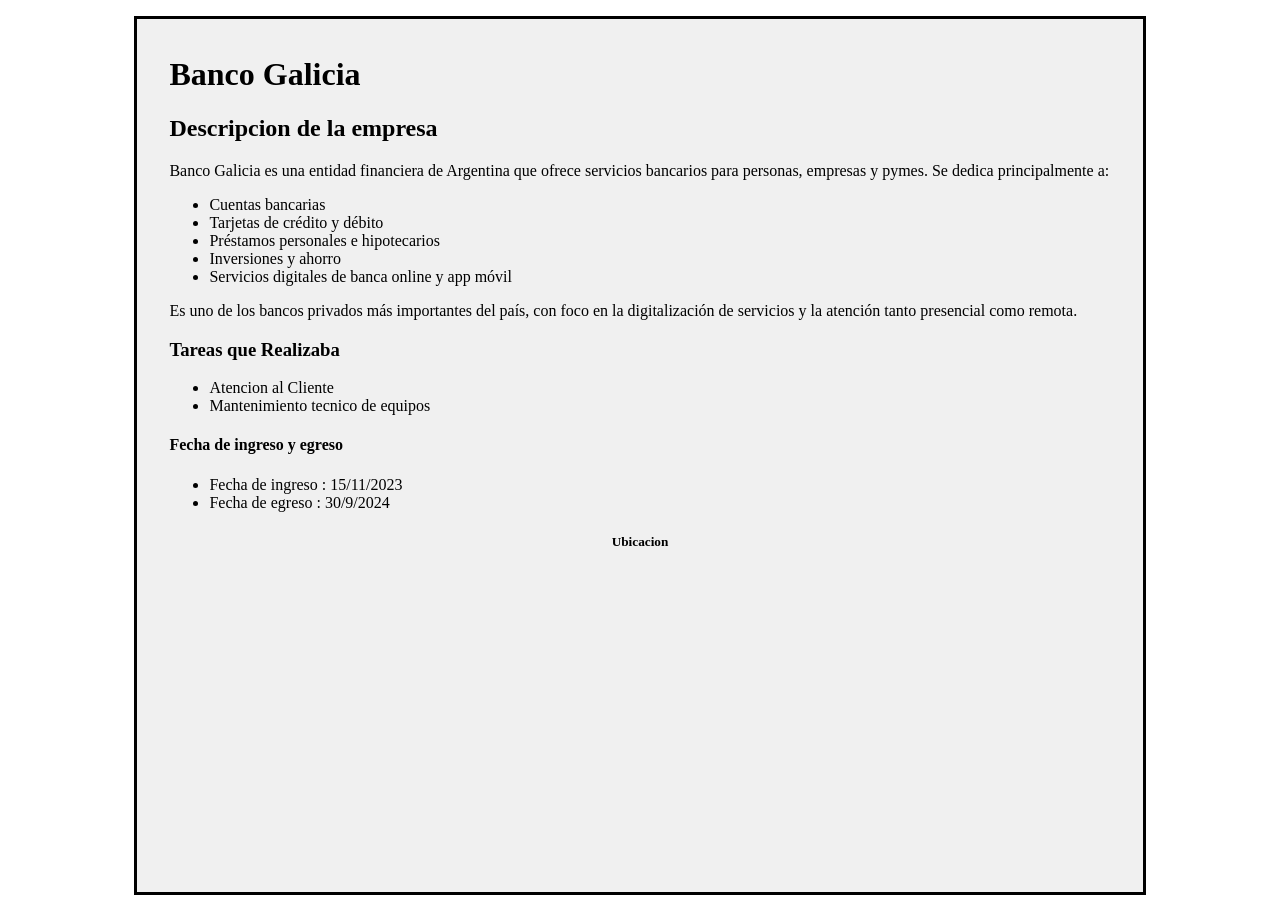
<file: entrenamiento_01/Ejercicio_01/experiencia/Banco Galicia.html>
<!DOCTYPE html>
<html lang="en">

<head>
    <meta charset="UTF-8">
    <meta name="viewport" content="width=device-width, initial-scale=1.0">
    <title>Document</title>
    <link rel="stylesheet" href="../../styless.css">
    
</head>

<body>
    <main class="diseño-experiencias-estudios">
    <header>
    <h1> Banco Galicia</h1>
    </header>

    <section>
        <h2> Descripcion de la empresa </h2>
        Banco Galicia es una entidad financiera de Argentina que ofrece servicios bancarios para personas, empresas y
        pymes.
        Se dedica principalmente a:
        <ul>
            
        <li> Cuentas bancarias</li>
        <li>Tarjetas de crédito y débito</li>
        <li> Préstamos personales e hipotecarios</li>
        <li> Inversiones y ahorro</li>
        <li> Servicios digitales de banca online y app móvil</li>
          </ul>
        <p>Es uno de los bancos privados más importantes del país, con foco en la digitalización de servicios y la atención
        tanto presencial como remota.</p> 
    </section>

    <section>
        <h3>Tareas que Realizaba</h3>
        <ul>
            <li> Atencion al Cliente</li>
            <li> Mantenimiento tecnico de equipos</li>
        </ul>
    </section>
    <section>
        <h4> Fecha de ingreso y egreso</h4>
        <ul>
            <li> Fecha de ingreso : 15/11/2023 </li>
            <li> Fecha de egreso : 30/9/2024 </li>
    </section>

    <section class="mapa">
        <h5> Ubicacion </h5>
        <iframe title="Sucursal Banco Galicia Liniers" src="https://www.google.com/maps/embed?pb=!1m18!1m12!1m3!1d3282.6194511550625!2d-58.52393332339109!3d-34.63905585936683!2m3!1f0!2f0!3f0!3m2!1i1024!2i768!4f13.1!3m3!1m2!1s0x95bcc847c176c987%3A0xd32f725ccf89f962!2sGalicia%20-%20Sucursal%20Liniers!5e0!3m2!1ses!2sar!4v1777220869083!5m2!1ses!2sar" 
            style="border:0;" allowfullscreen="" loading="lazy" referrerpolicy="no-referrer-when-downgrade"></iframe>
    </section>

      
      </main>

</body>

</html>
</file>
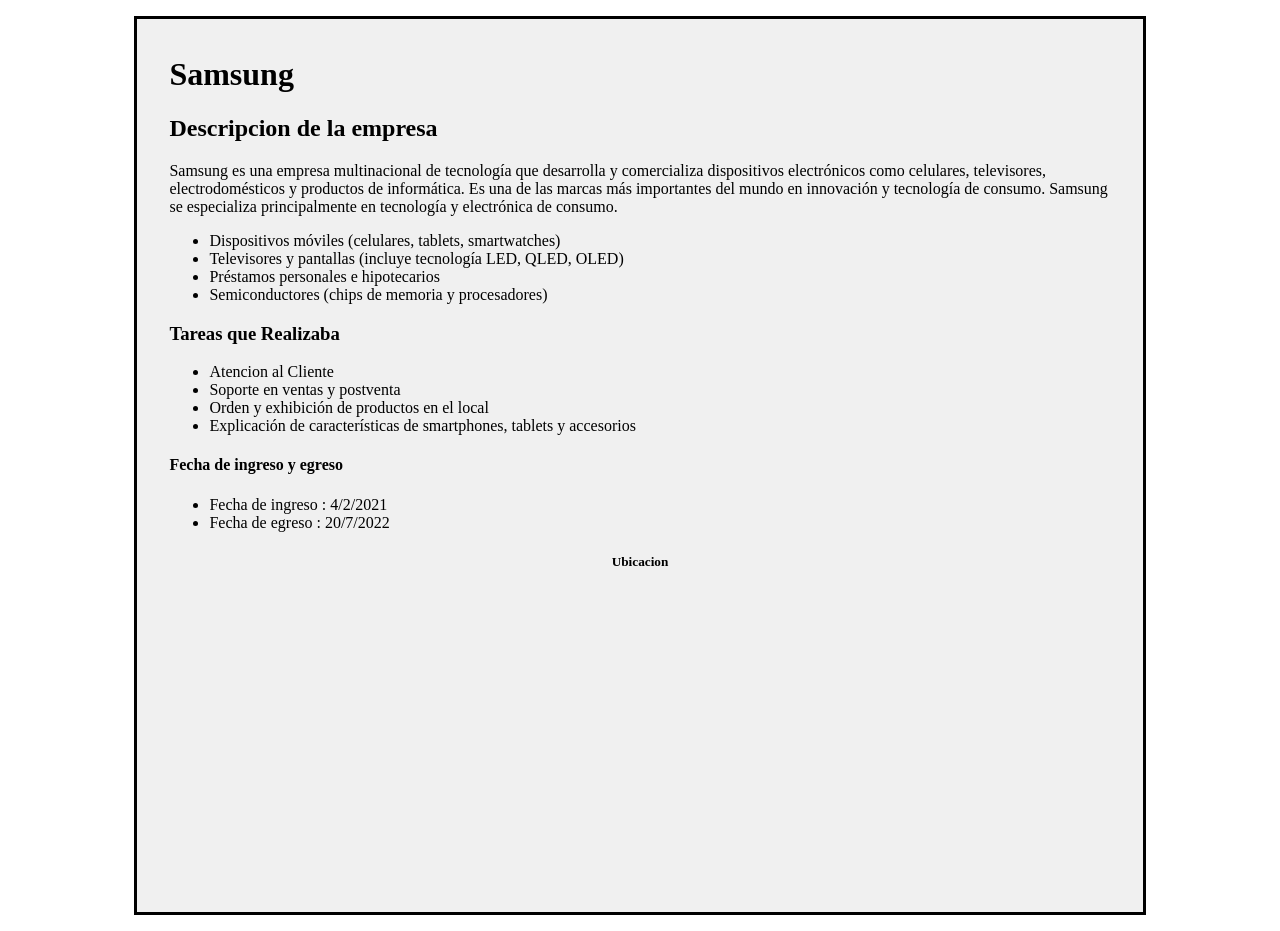
<file: entrenamiento_01/Ejercicio_01/experiencia/Samsung.html>
<!DOCTYPE html>
<html lang="en">

<head>
    <meta charset="UTF-8">
    <meta name="viewport" content="width=device-width, initial-scale=1.0">
    <title>Document</title>
    <link rel="stylesheet" href="../../styless.css">

</head>

<body>
    <main class="diseño-experiencias-estudios">

        <h1> Samsung</h1>
        <section>
            <h2> Descripcion de la empresa </h2>
            Samsung es una empresa multinacional de tecnología que desarrolla y
            comercializa dispositivos electrónicos como celulares,
            televisores, electrodomésticos y productos de informática.
            Es una de las marcas más importantes del mundo en innovación y
            tecnología de consumo.
            Samsung se especializa principalmente en tecnología y electrónica de consumo.

            <ul>

                <li> Dispositivos móviles (celulares, tablets, smartwatches)</li>
                <li>Televisores y pantallas (incluye tecnología LED, QLED, OLED)</li>
                <li> Préstamos personales e hipotecarios</li>
                <li> Semiconductores (chips de memoria y procesadores)</li>

            </ul>

        </section>
        <section>
            <h3>Tareas que Realizaba</h3>
            <ul>
                <li> Atencion al Cliente</li>
                <li> Soporte en ventas y postventa</li>
                <li> Orden y exhibición de productos en el local</li>
                <li> Explicación de características de smartphones, tablets y accesorios</li>
            </ul>
        </section>
        <section>
            <h4> Fecha de ingreso y egreso</h4>
            <ul>
                <li> Fecha de ingreso : 4/2/2021 </li>
                <li> Fecha de egreso : 20/7/2022 </li>
        </section>
        <section class="mapa">
            <h5> Ubicacion </h5>
            <iframe title="Sucursal Samsung Liniers"
                src="https://www.google.com/maps/embed?pb=!1m18!1m12!1m3!1d3282.587869054038!2d-58.52946852336599!3d-34.63985375940906!2m3!1f0!2f0!3f0!3m2!1i1024!2i768!4f13.1!3m3!1m2!1s0x95bcc92fe8ed1d49%3A0x95c9f92cd00ea413!2sSamsung%20Store%20Liniers!5e0!3m2!1ses!2sar!4v1777224178626!5m2!1ses!2sar"
                 style="border:0;" allowfullscreen="" loading="lazy"
                referrerpolicy="no-referrer-when-downgrade">
            </iframe>
        </section>


    </main>

</body>

</html>
</file>
<file: entrenamiento_01/styless.css>
.header {
  background: rgb(8, 8, 8);
  padding: 15px;
  border-bottom: 1px solid #ccc;
  text-align: center;
  color: white;

}


.foto {
  display: flex;
  justify-content: space-between;
  align-items: flex-start;
  gap: 2rem;
}

.foto img {
  width: 160px;
  border-radius: 20%;
}

.institucion img {
  width: 50%;
  height: auto;
}

.datos ul {
  list-style: none;
  padding: 0;
  margin: 0;
}
.datos ul li {
  font-size: 1.5em;
  margin-bottom: 8px;
}


.letra {
  font-size: 1.05em;
}

.diseño-experiencias-estudios {
  width: 80%;
  margin: 1rem auto;
  padding: 1rem 2rem;
  border: 0.2rem solid black;
  box-sizing: border-box;
  background-color: #f0f0f0;
}

.todos-los-datos {
  width: 80%;
  min-height: 100vh;
  margin: 0 auto;
  padding: 2rem 5rem;
  border-left: 0.3rem solid black;
  border-right: 0.3rem solid black;
  box-sizing: border-box;
  background-color: #f0f0f0;
}

.mapa {
  width: 100%;
  max-width: 800px;
  /* opcional para que no sea gigante en PC */
  margin: auto;
}

.mapa iframe {
  width: 100%;
  height: 300px;
  /* esto es CLAVE */
  border: 0;
}

.mapa h5 {
  text-align: center;
}



.recetas {
  list-style-position: inside;
  text-align: center;
}

ol {

  width: 80%;
  max-width: 600px;
  margin: 0 auto;
  /* centra el bloque */
  text-align: left;
  /*texto alineado a la izquierda */
  padding-left: 20px;
  /* espacio para los números */
}

article {
  width: 100%;
  /* ocupa todo el ancho disponible */
  margin: 20px 0;
  /* espacio entre recetas */
  padding: 20px;
  background: white;
  border-radius: 15px;
  box-shadow: 0 4px 10px rgba(0, 0, 0, 0.1);
}

article img {
  width: 100%;
  border-radius: 150px 0 150px 0;

}

.footer {
  background: rgb(8, 8, 8);
  padding: 15px;
  border-bottom: 1px solid #ccc;
  text-align: center;
  color: white;
}

.prueba {
  flex: 1;
  overflow-y: auto;
  padding: 1rem;
}
form{
  border:1px solid black;
  padding: 20px;
  width: 80%;
  max-width: 500px;

}
.contatox {
  width: 90%;
  max-width: 500px;
}
/* Estilo para el form  */
form label{
  display: block;
  margin-top: block;
  font-weight: bold;
}

form input,
form textarea{
  width: 100%;
  padding: 8px;
  margin-top: 5px;
  box-sizing: border-box;

}
/*estilo botones*/
.botones {
  margin-top: 15px;
  display: flex;
  gap: 10px;
}
.botones button{
  padding: 10px 15px;
  border: none;
  background-color: black;
  color:white;
  cursor: pointer;
  border-radius: 5px;

}
.botones button:hover{
  background-color: #333;
}
textarea {
  width: 100%;
  height: 120px;
  resize: none;
  padding: 8px;
  box-sizing: border-box;
}
.botones button {
  padding: 10px 15px;
  border: none;
  background-color: black;
  color: white;
  cursor: pointer;
  border-radius: 5px;
  transition: 0.2s;
}
.contatox {
  width: 90%;
  max-width: 500px;
}
.form{
  display: flex;
  justify-content: center;
  align-items: center;
  min-height: 80vh;
}

.receta {
  background: rgb(90, 152, 194);
  border: 1px solid black;
  padding: 20px;
  margin: 20px 0;
  border-radius: 10px;
}
.indice {
  font-size: 1.5em;
  margin-bottom: 20px;
  padding: 10px;

  }
</file>
<file: Entrenamiento_2/pages/styles/style1.css>
* {
    box-sizing: border-box;
    margin: 0;
}

body {
    height: 100vh;
    width: 100vw;
    font-family: Arial, Helvetica, sans-serif;
}

div {
    display: flex;
    align-items: center;
    justify-content: center;
    outline: black 2px solid;
}

main {
    height: 100vh;
    width: 100vw;
    outline: 3px black solid;
    color: black;
    font-size: 5rem;

    display: grid;
    grid-template-columns: repeat(4, 1fr);
    grid-template-rows: repeat(8, 1fr);

}

.elemento1 {
    background: lightblue;

    grid-column: 1/3;
    grid-row: 1/6;
}

.elemento2 {
    background-color: rgb(255, 255, 147);

    grid-column: 3/5;
    grid-row: 1/6;
}

.elemento3 {
    background-color: rgb(255, 175, 242);

    grid-row: 6/9;
    grid-column: 1/2;
}

.elemento4 {
    background-color: rgb(255, 175, 242);

    grid-row: 6/9;
    grid-column: 2/3;
}

.elemento5 {
    background-color: rgb(255, 175, 242);

    grid-row: 6/9;
    grid-column: 3/4;
}

.elemento6 {
    background-color: rgb(255, 175, 242);

    grid-row: 6/9;
    grid-column: 4/5;
}

@media screen and (max-width: 800px) {
    main {
        grid-template-columns: repeat(2, 1fr);
        grid-template-rows: repeat(4, 1fr);
        font-size: 3rem;
    }

    .elemento1 {
        grid-column: 1/3;
        grid-row: 1/2;
        margin-bottom: 0.5rem;
    }

    .elemento2 {
        grid-column: 1/3;
        grid-row: 2/3;
        margin-top: 1.0rem;
    }

    .elemento3 {
        grid-column: 1/2;
        grid-row: 3/4;
    }

    .elemento4 {
        grid-column: 2/3;
        grid-row: 3/4;
    }

    .elemento5 {
        grid-column: 1/2;
        grid-row: 4/5;
        background-color: rgb(170, 183, 224);
    }

    .elemento6 {
        grid-column: 2/3;
        grid-row: 4/5;
        background-color: rgb(170, 183, 224);
    }
}
</file>
<file: Entrenamiento_2/pages/styles/style2.css>
* {
    box-sizing: border-box;
    margin: 0;
}

body {
    height: 100vh;
    width: 100vw;
    font-family: Arial, Helvetica, sans-serif;
}

div {
    display: flex;
    align-items: center;
    justify-content: center;
    outline: black 2px solid;
}

main {
    height: 100vh;
    width: 100vw;
    outline: 3px black solid;
    color: black;
    font-size: 2rem;

    display: grid;
    grid-template-columns: repeat(2, 1fr);
    grid-template-rows: repeat(4, 1fr);
    font-size: 5rem;

}

.elemento1 {
    background: lightblue;

    grid-column: 1/2;
    grid-row: 1/2;
}

.elemento2 {
    background: lightblue;

    grid-column: 2/3;
    grid-row: 1/2;
}

.elemento3 {
    background-color: rgb(255, 255, 147);

    grid-row: 2/4;
    grid-column: 1/2;
}

.elemento4 {
    background-color: rgb(255, 255, 147);

    grid-row: 2/4;
    grid-column: 2/3;
}

.elemento5 {
    background-color: rgb(255, 175, 242);

    grid-row: 4/5;
    grid-column: 1/2;
}

.elemento6 {
    background-color: rgb(170, 183, 224);

    grid-row: 4/5;
    grid-column: 2/3;
}

@media screen and (max-width: 800px) {
    main {
        grid-template-columns: repeat(2, 1fr);
        grid-template-rows: repeat(7, 1fr);
        font-size: 3rem;
    }

    .elemento1 {
        grid-column: 1/3;
        grid-row: 7/8;
    }

    .elemento2 {
        grid-column: 1/3;
        grid-row: 6/7;
    }

    .elemento3 {
        grid-column: 1/2;
        grid-row: 5/6;
    }

    .elemento4 {
        grid-column: 2/3;
        grid-row: 5/6;
    }

    .elemento5 {
        grid-column: 1/3;
        grid-row: 3/5;
        background-color: rgb(170, 183, 224);
    }

    .elemento6 {
        grid-column: 1/3;
        grid-row: 1/3;
        background-color: rgb(255, 175, 242);
    }
}
</file>
<file: Entrenamiento_2/pages/styles/style3.css>
* {
    box-sizing: border-box;
    margin: 0;
}

body {
    height: 100vh;
    width: 100vw;
    font-family: Arial, Helvetica, sans-serif;
}

div {
    display: flex;
    align-items: center;
    justify-content: center;
    outline: black 2px solid;
}

main {
    height: 100vh;
    width: 100vw;
    outline: 3px black solid;
    color: black;
    font-size: 2rem;

    display: grid;
    grid-template-columns: repeat(10, 1fr);
    grid-template-rows: repeat(3, 1fr);
    font-size: 5rem;

}

.elemento1 {
    background: lightblue;

    grid-column: 1/8;
    grid-row: 1/2;
}

.elemento2 {
    background: lightblue;

    grid-column: 8/11;
    grid-row: 1/2;
}

.elemento3 {
    background-color: rgb(255, 255, 147);

    grid-column: 1/8;
    grid-row: 2/3;
}

.elemento4 {
    background-color: rgb(255, 255, 147);

    grid-column: 8/11;
    grid-row: 2/3;
}

.elemento5 {
    background-color: rgb(255, 175, 242);

    grid-column: 1/8;
    grid-row: 3/4;
}

.elemento6 {
    background-color: rgb(170, 183, 224);

    grid-column: 8/11;
    grid-row: 3/4;
}

@media screen and (max-width: 800px) {
    main {
        grid-template-columns: repeat(1, 1fr);
        grid-template-rows: repeat(3, 1fr);
        font-size: 3rem;
    }

    .elemento1 {
        grid-column: 1/2;
        grid-row: 1/2;
    }

    .elemento2,
    .elemento4,
    .elemento5 {
        display: none;
    }

    .elemento3 {
        grid-column: 1/2;
        grid-row: 2/3;
    }

    .elemento6 {
        grid-column: 1/2;
        grid-row: 3/4;
    }
}
</file>
<file: Entrenamiento_2/pages/styles/style4.css>
* {
    box-sizing: border-box;
    margin: 0;
}

body {
    height: 100vh;
    width: 100vw;
    font-family: Arial, Helvetica, sans-serif;
}

div {
    display: flex;
    align-items: center;
    justify-content: center;
    outline: black 2px solid;
}

main {
    height: 100vh;
    width: 100vw;
    outline: 3px black solid;
    color: black;
    font-size: 5rem;

    display: grid;
    grid-template-columns: repeat(4, 1fr);
    grid-template-rows: repeat(3, 1fr);

}

.elemento1 {
    background: lightblue;

    grid-column: 1/2;
    grid-row: 1/3;
}

.elemento2 {
    background-color: rgb(255, 227, 167);

    grid-column: 2/4;
    grid-row: 1/2;
}

.elemento3 {
    background-color: rgb(255, 255, 147);

    grid-column: 2/4;
    grid-row: 2/3;
}

.elemento4 {
    background-color: rgb(255, 255, 147);

    grid-column: 4/5;
    grid-row: 1/3;
}

.elemento5 {
    background-color: rgb(255, 175, 242);

    grid-column: 1/3;
    grid-row: 3/4;
}

.elemento6 {
    background: rgb(133, 184, 201);

    grid-column: 3/5;
    grid-row: 3/4;
}

@media screen and (max-width: 600px) {
    main {
        grid-template-columns: 1fr;
        grid-template-rows: repeat(6, 1fr);
        font-size: 3rem;
    }

    .elemento1 {
        grid-row: 1/2;
        grid-column: 1;
    }

    .elemento2 {
        grid-row: 2/3;
        grid-column: 1;
        background: lightblue;
    }

    .elemento3 {
        grid-row: 3/4;
        grid-column: 1;
    }

    .elemento4 {
        grid-row: 4/5;
        grid-column: 1;
    }

    .elemento5 {
        grid-row: 5/6;
        grid-column: 1;
        background-color: rgb(170, 183, 224);
    }

    .elemento6 {
        grid-row: 6/7;
        grid-column: 1;
        background-color: rgb(255, 175, 242);
    }
}

@media screen and (min-width: 601px) and (max-width: 1180px) {
    main {
        grid-template-columns: 2fr 1fr;
        grid-template-rows: repeat(3, 1fr);
    }

    .elemento1 {
        grid-column: 1/2;
        grid-row: 1/2;
    }

    .elemento2 {
        grid-column: 2/3;
        grid-row: 1/2;
    }

    .elemento3 {
        grid-column: 1/2;
        grid-row: 2/3;
    }

    .elemento4 {
        grid-column: 2/3;
        grid-row: 2/3;
    }

    .elemento5 {
        grid-column: 1/2;
        grid-row: 3/4;
    }

    .elemento6 {
        grid-column: 2/3;
        grid-row: 3/4;
    }
}
</file>
